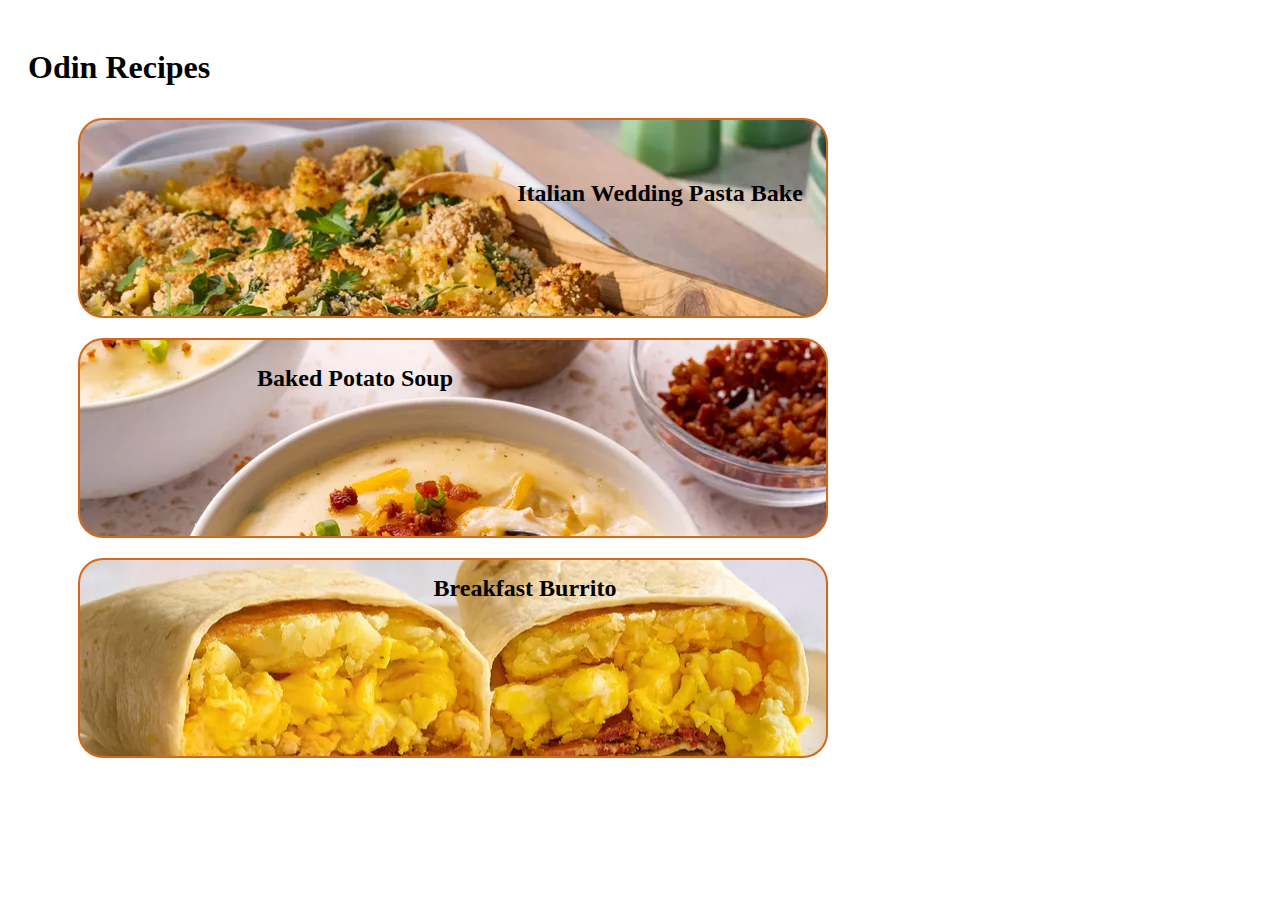
<file: index.html>
<!DOCTYPE html>
<html lang="en">
<head>
  <meta charset="UTF-8">
  <meta name="viewport" content="width=device-width, initial-scale=1.0">
  <title>Odin Recipes</title>
  <link rel="stylesheet" href="style.css">
</head>
<body>
  <h1>Odin Recipes</h1>
  <ul>
    <li id="italian-wedding-pasta-bake"><a href="./recipes/italian-wedding-pasta-bake.html">Italian Wedding Pasta Bake</a></li>
    <li id="baked-potato-soup"><a href="./recipes/baked-potato-soup.html">Baked Potato Soup</a></li>
    <li id ="breakfast-burrito"><a href="./recipes/breakfast-burrito.html">Breakfast Burrito</a></li>
  </ul>
</body>
</html>
</file>
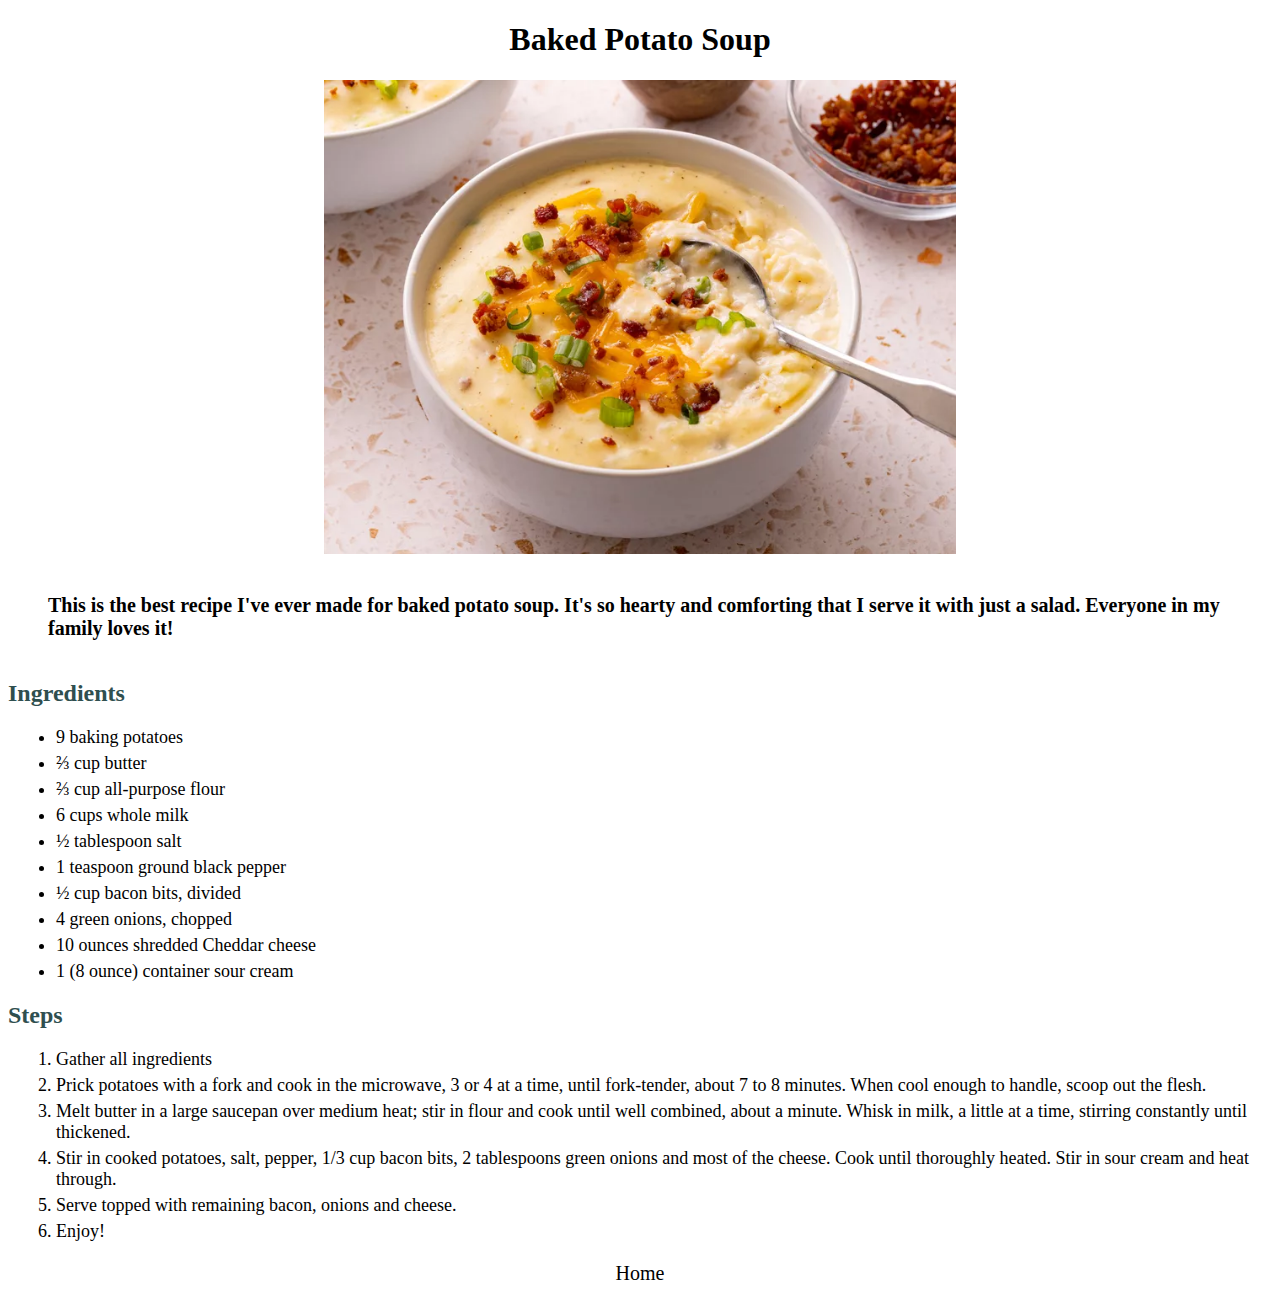
<file: recipes/baked-potato-soup.html>
<!DOCTYPE html>
<html lang="en">
<head>
  <meta charset="UTF-8">
  <meta name="viewport" content="width=device-width, initial-scale=1.0">
  <title>Baked Potato Soup</title>
  <link rel="stylesheet" href="style.css">
</head>
<body>
  <h1>Baked Potato Soup</h1>
  <img src="../images/baked-potato-soup.webp" alt="Baked Potato Soup">
  <p>This is the best recipe I've ever made for baked potato soup. It's so hearty and comforting that I serve it with just a salad. Everyone in my family loves it!</p>
  <h2>Ingredients</h2>
  <ul>
    <li>9 baking potatoes</li>
    <li>⅔ cup butter</li>
    <li>⅔ cup all-purpose flour</li>
    <li>6 cups whole milk</li>
    <li>½ tablespoon salt</li>
    <li>1 teaspoon ground black pepper</li>
    <li>½ cup bacon bits, divided</li>
    <li>4 green onions, chopped</li>
    <li>10 ounces shredded Cheddar cheese</li>
    <li>1 (8 ounce) container sour cream</li>
  </ul>
  <h2>Steps</h2>
  <ol>
    <li>Gather all ingredients</li>
    <li>Prick potatoes with a fork and cook in the microwave, 3 or 4 at a time, until fork-tender, about 7 to 8 minutes. When cool enough to handle, scoop out the flesh.</li>
    <li>Melt butter in a large saucepan over medium heat; stir in flour and cook until well combined, about a minute. Whisk in milk, a little at a time, stirring constantly until thickened.</li>
    <li>Stir in cooked potatoes, salt, pepper, 1/3 cup bacon bits, 2 tablespoons green onions and most of the cheese. Cook until thoroughly heated. Stir in sour cream and heat through.</li>
    <li>Serve topped with remaining bacon, onions and cheese.</li>
    <li>Enjoy!</li>
  </ol>
  <a href="../index.html">Home</a>
</body>
</html>
</file>
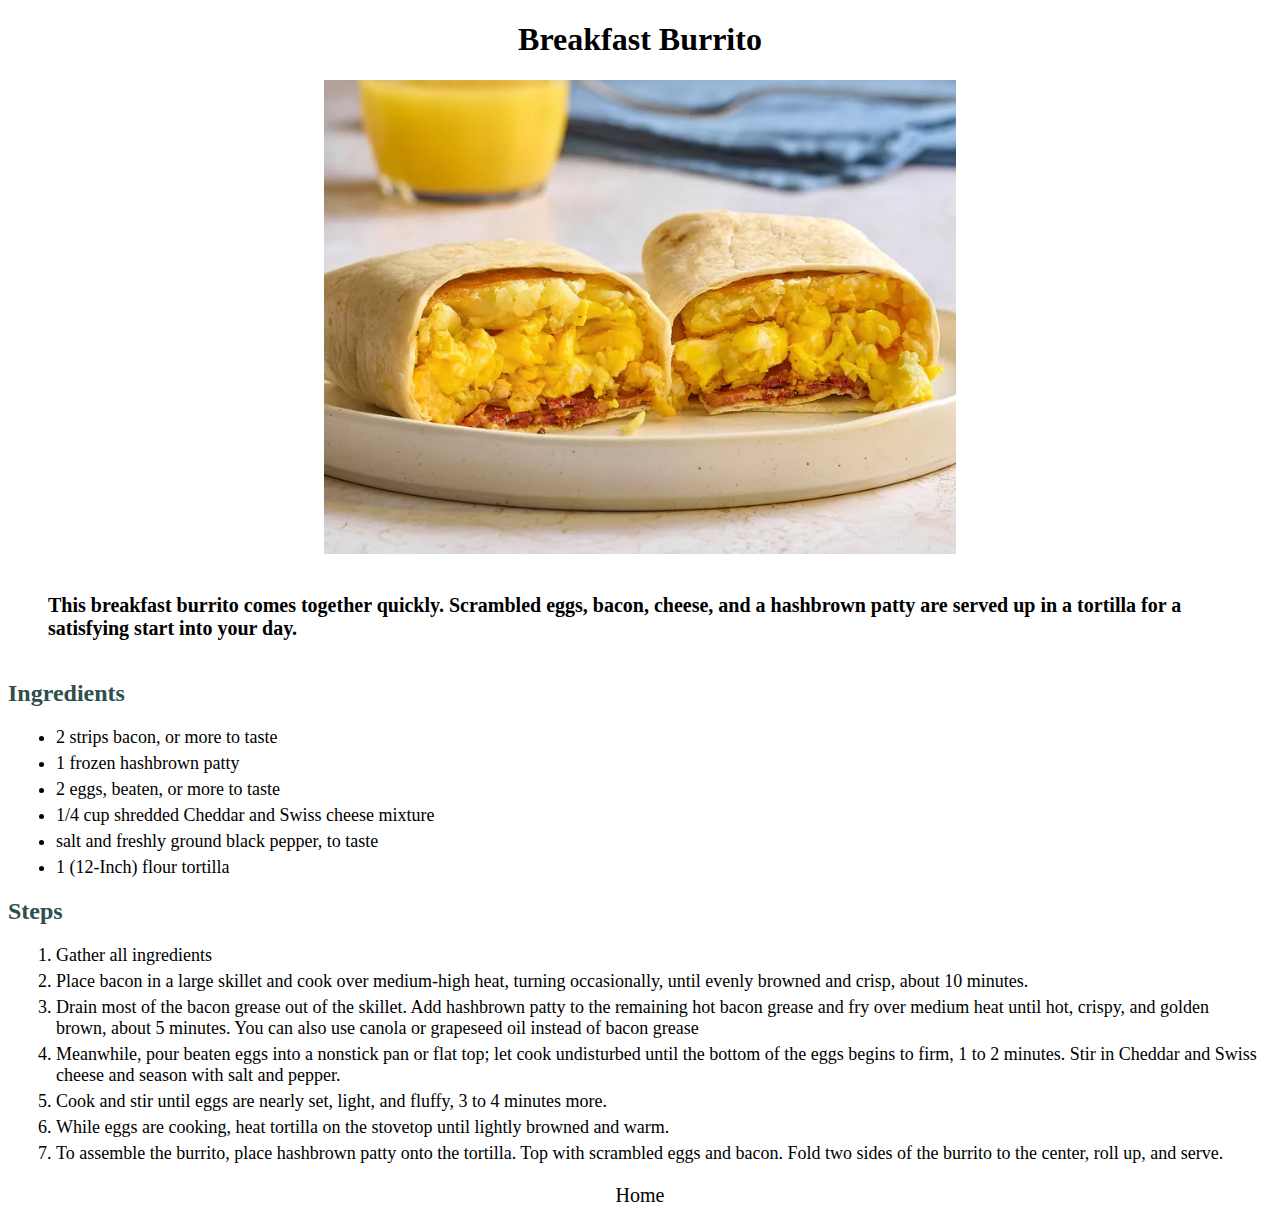
<file: recipes/breakfast-burrito.html>
<!DOCTYPE html>
<html lang="en">
<head>
  <meta charset="UTF-8">
  <meta name="viewport" content="width=device-width, initial-scale=1.0">
  <title>Breakfast Burritobreak</title>
  <link rel="stylesheet" href="style.css">
</head>
<body>
  <h1>Breakfast Burrito</h1>
  <img src="../images/breakfast-burrito.webp" alt="Breakfast Burrito">
  <p>This breakfast burrito comes together quickly. Scrambled eggs, bacon, cheese, and a hashbrown patty are served up in a tortilla for a satisfying start into your day.</p>
  <h2>Ingredients</h2>
  <ul>
    <li>2 strips bacon, or more to taste</li>
    <li>1 frozen hashbrown patty</li>
    <li>2 eggs, beaten, or more to taste</li>
    <li>1/4 cup shredded Cheddar and Swiss cheese mixture</li>
    <li>salt and freshly ground black pepper, to taste</li>
    <li>1 (12-Inch) flour tortilla</li>
  </ul>
  <h2>Steps</h2>
  <ol>
    <li>Gather all ingredients</li>
    <li>Place bacon in a large skillet and cook over medium-high heat, turning occasionally, until evenly browned and crisp, about 10 minutes.</li>
    <li>Drain most of the bacon grease out of the skillet. Add hashbrown patty to the remaining hot bacon grease and fry over medium heat until hot, crispy, and golden brown, about 5 minutes. You can also use canola or grapeseed oil instead of bacon grease</li>
    <li>Meanwhile, pour beaten eggs into a nonstick pan or flat top; let cook undisturbed until the bottom of the eggs begins to firm, 1 to 2 minutes. Stir in Cheddar and Swiss cheese and season with salt and pepper.</li>
    <li>Cook and stir until eggs are nearly set, light, and fluffy, 3 to 4 minutes more.</li>
    <li>While eggs are cooking, heat tortilla on the stovetop until lightly browned and warm.</li>
    <li>To assemble the burrito, place hashbrown patty onto the tortilla. Top with scrambled eggs and bacon. Fold two sides of the burrito to the center, roll up, and serve.</li>
  </ol>
  <a href="../index.html">Home</a>
</body>
</html>
</file>
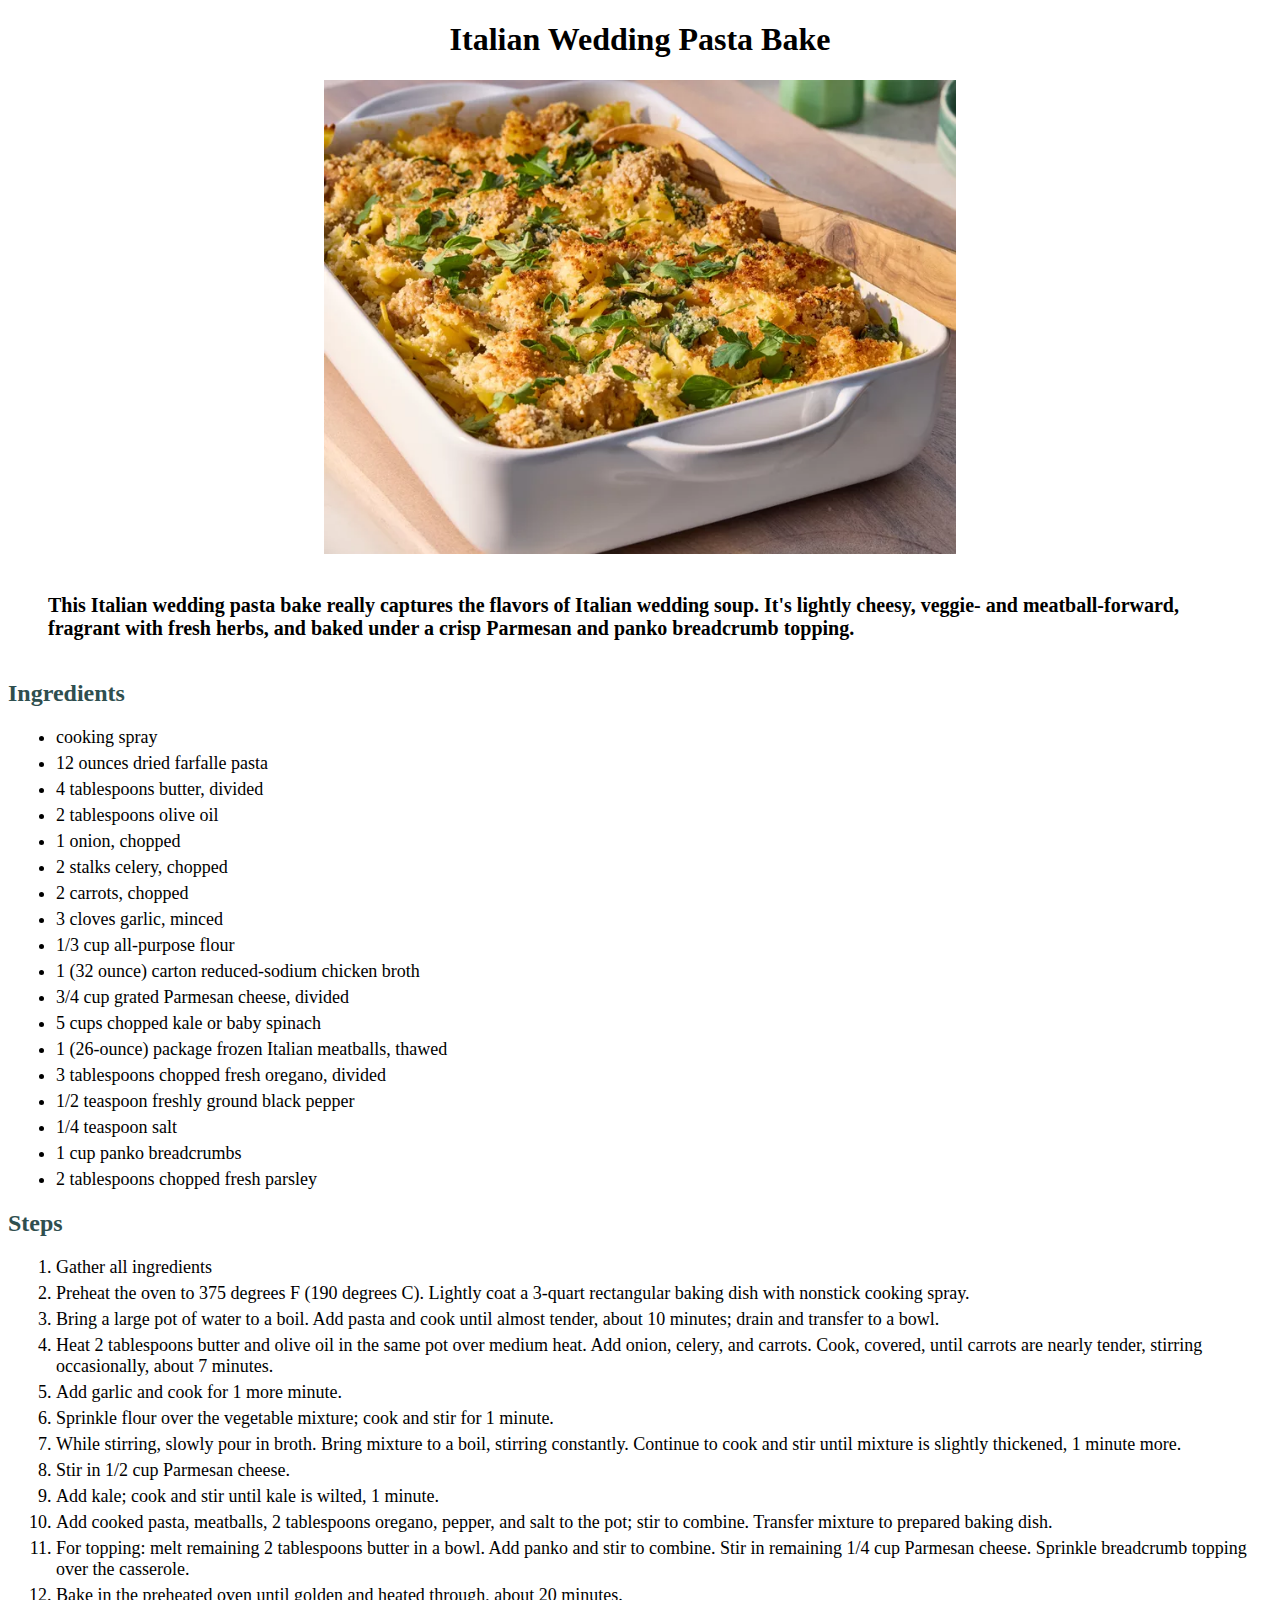
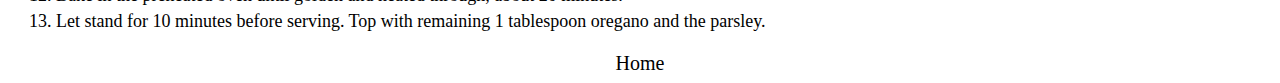
<file: recipes/italian-wedding-pasta-bake.html>
<!DOCTYPE html>
<html lang="en">
<head>
  <meta charset="UTF-8">
  <meta name="viewport" content="width=device-width, initial-scale=1.0">
  <title>Italian Wedding Pasta Bake</title>
  <link rel="stylesheet" href="style.css">
</head>
<body>
  <h1>Italian Wedding Pasta Bake</h1>
  <img src="../images/Italian-Wedding-Pasta-Bake.webp" alt="Italian Wedding Pasta Bake">
  <p>This Italian wedding pasta bake really captures the flavors of Italian wedding soup. It's lightly cheesy, veggie- and meatball-forward, fragrant with fresh herbs, and baked under a crisp Parmesan and panko breadcrumb topping.</p>
  <h2>Ingredients</h2>
  <ul>
    <li>cooking spray</li>
    <li>12 ounces dried farfalle pasta</li>
    <li>4 tablespoons butter, divided</li>
    <li>2 tablespoons olive oil</li>
    <li>1 onion, chopped</li>
    <li>2 stalks celery, chopped</li>
    <li>2 carrots, chopped</li>
    <li>3 cloves garlic, minced</li>
    <li>1/3 cup all-purpose flour</li>
    <li>1 (32 ounce) carton reduced-sodium chicken broth</li>
    <li>3/4 cup grated Parmesan cheese, divided</li>
    <li>5 cups chopped kale or baby spinach</li>
    <li>1 (26-ounce) package frozen Italian meatballs, thawed</li>
    <li>3 tablespoons chopped fresh oregano, divided</li>
    <li>1/2 teaspoon freshly ground black pepper</li>
    <li>1/4 teaspoon salt</li>
    <li>1 cup panko breadcrumbs</li>
    <li>2 tablespoons chopped fresh parsley</li>
  </ul>
  <h2>Steps</h2>
  <ol>
    <li>Gather all ingredients</li>
    <li>Preheat the oven to 375 degrees F (190 degrees C). Lightly coat a 3-quart rectangular baking dish with nonstick cooking spray.</li>
    <li>Bring a large pot of water to a boil. Add pasta and cook until almost tender, about 10 minutes; drain and transfer to a bowl.</li>
    <li>Heat 2 tablespoons butter and olive oil in the same pot over medium heat. Add onion, celery, and carrots. Cook, covered, until carrots are nearly tender, stirring occasionally, about 7 minutes.</li>
    <li>Add garlic and cook for 1 more minute.</li>
    <li>Sprinkle flour over the vegetable mixture; cook and stir for 1 minute.</li>
    <li>While stirring, slowly pour in broth. Bring mixture to a boil, stirring constantly. Continue to cook and stir until mixture is slightly thickened, 1 minute more.</li>
    <li>Stir in 1/2 cup Parmesan cheese.</li>
    <li>Add kale; cook and stir until kale is wilted, 1 minute.</li>
    <li>Add cooked pasta, meatballs, 2 tablespoons oregano, pepper, and salt to the pot; stir to combine. Transfer mixture to prepared baking dish.</li>
    <li>For topping: melt remaining 2 tablespoons butter in a bowl. Add panko and stir to combine. Stir in remaining 1/4 cup Parmesan cheese. Sprinkle breadcrumb topping over the casserole.</li>
    <li>Bake in the preheated oven until golden and heated through, about 20 minutes.</li>
    <li>Let stand for 10 minutes before serving. Top with remaining 1 tablespoon oregano and the parsley.</li>
  </ol>
  <a href="../index.html">Home</a>
</body>
</html>
</file>
<file: style.css>
* {
  box-sizing: border-box;
}

body {
  font-family: Cambria, Cochin, Georgia, Times, 'Times New Roman', serif;
  width: 1028px;
  padding: 20px;
}

ul {
  list-style: none;
  margin: 0 auto;
}

li {
  display: inline-block;
  width: 750px;
  height: 200px;
  text-align: center;
  border: 2px solid chocolate;
  border-radius: 25px;
  margin: 10px;
}

#italian-wedding-pasta-bake {
  background-image: url(images/Italian-Wedding-Pasta-Bake.webp);
}

#baked-potato-soup {
  background-image: url(images/baked-potato-soup.webp);
}

#breakfast-burrito {
  background-image: url(images/breakfast-burrito.webp);
  background-position: center;
}

a {
  display: inline-block;
  text-decoration: none;
  font-size: 24px;
  height: 150px;
  width: 750px;
  /* padding-left: 350px; */
  /* padding-top: 10px; */
  color: black;
  font-weight: 800;
}

#italian-wedding-pasta-bake a {
  padding-left: 410px;
  padding-top: 60px;
}

#baked-potato-soup a {
  padding-right: 200px;
  padding-top: 25px;
}

#breakfast-burrito a {
  padding-left: 140px;
  padding-top: 15px;
}

a:hover {
  color: #00A0C6;
  cursor: pointer;
}
</file>
<file: recipes/style.css>
body {
  font-family: Cambria, Cochin, Georgia, Times, 'Times New Roman', serif;
}

h1 {
  text-align: center;
}

h2 {
  color: darkslategray;
}

img {
  display: block;
  margin-left: auto;
  margin-right: auto;
  width: 50%;
}

p {
  margin: 40px;
  font-size: 20px;
  font-weight: 600;
}

ul, ol {
  margin: 8px;
  font-size: 18px;
}

li {
  margin-bottom: 5px;
}

a {
  display: block;
  text-decoration: none;
  color: inherit;
  font-size: 20px;
  text-align: center;
  margin-top: 20px;;
}

a:hover {
  color: #00A0C6;
  cursor: pointer;
}
</file>
